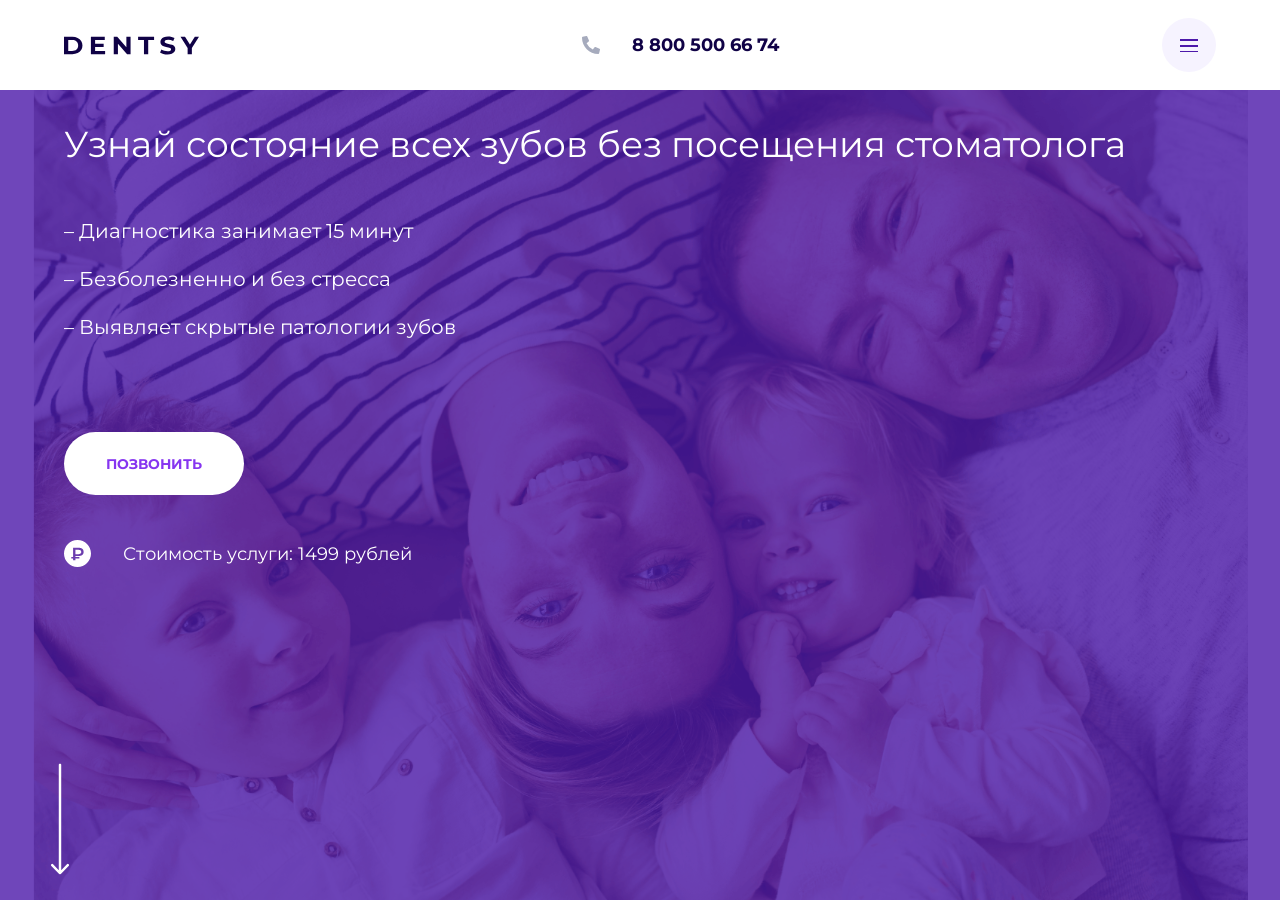
<file: mobile.html>
<html>
<head>
  <meta charset="utf-8">
  <link rel="stylesheet" type="text/css" href="www_ilar-mobile/css/index.css">
  <link rel="stylesheet" type="text/css" href="www_ilar-mobile/css/main.css">
  <link rel="stylesheet" type="text/css" href="www_ilar-mobile/css/call.css">
  <link rel="stylesheet" type="text/css" href="www_ilar-mobile/css/write.css">
  <title>ilar-mobile</title>
  <script src="www_ilar-mobile/js/index.js"></script>
</head>
<body>
  <div class="write">
    <div class="write__container">
      <div class="write__container__hat">
        <div class="write__container__hat__text">
          Онлайн запись
        </div>
        <div class="write__container__hat__button-close">
          <div class="write__container__hat__button-close__icon"></div>
        </div>
      </div>

      <form class="write__container__form">
        <div class="write__container__form__block">
          <div class="write__container__form__block__select">
            <div class="write__container__form__block__select__title">
              Город
            </div>
            <select>
              <option value="0">Казань</option>
              <option value="1">Лагос</option>
              <option value="2">Ибадан</option>
            </select>
          </div>

          <div class="write__container__form__block__select">
            <div class="write__container__form__block__select__title">
              Адрес клиники
            </div>
            <select>
              <option value="0">Ул. Айвазовского, 3А</option>
              <option value="1">Ул. Пушкниа, 1Б</option>
              <option value="2">Ул. Колотушкина, 2С</option>
            </select>
          </div>

          <div><input type="date" id="date" name="date" placeholder="Дата приема"></div>

          <div class="write__container__form__block__select">
            <div class="write__container__form__block__select__title write__container__form__block__select__title--bold">
              Время приема
            </div>
            <select>
              <option value="0"></option>
              <option value="1">08:00</option>
              <option value="2">16:00</option>
              <option value="3">21:00</option>
            </select>
          </div>

          <div class="write__container__form__block__text">
            контакты
          </div>

          <div><input type="text" id="name" name="name" placeholder="Имя"></div>

          <div><input type="date" id="birthday" name="birthday" placeholder="Дата рождения"></div>

          <div class="write__container__form__block__checkbox">
            <input type="checkbox" class="write__container__form__block__checkbox__input">
            <div class="write__container__form__block__checkbox__text">
              Согласен на обработку
              <span class="write__container__form__block__checkbox__text write__container__form__block__checkbox__text--link">
                персональных данных
              </span>
            </div>
          </div>

          <div><input type="submit" value="Записаться на прием"></div>
        </div>
      </form>
    </div>
  </div>

  <div class="call">
    <div class="call__hat">
      <div class="call__hat__title"></div>
      <div class="call__hat__button-write">
        Онлайн запись
      </div>
      <div class="call__hat__button-close">
        <div class="call__hat__button-close__icon"></div>
      </div>
    </div>
    <div class="call__hat call__hat--lower">
      <div class="call__hat--lower__place">
        <div class="call__hat--lower__place__icon"></div>
        <div class="call__hat--lower__place__text">
          Казань
        </div>
      </div>
      <div class="call__hat--lower__enter">
        <div class="call__hat--lower__enter__icon"></div>
        <div class="call__hat--lower__enter__text">
          Войти
        </div>
      </div>
    </div>

    <div class="call__body">
      <div class="call__body__image"></div>
      <div class="call__body__content-left">
        <div class="call__body__content-left__link">
          Блог
        </div>
        <div class="call__body__content-left__link">
          Контакты
        </div>

        <div class="call__body__content-left__link call__body__content-left__link--small">
          Политика конфиденциальности
        </div>
      </div>
      <div class="call__body__content-right">
        <div class="call__body__content-right__text-phone">
          8 800 500 66 74
        </div>
        <div class="call__body__content-right__text-address">
          <div class="call__body__content-right__text-address__grey">Адрес:</div>
          <div>Ул. Айвазовского, 3А,<br>Казань, Респ. Татарстан, 420073</div>
        </div>
        <div class="call__body__content-right__icons">
          <div class="call__body__content-right__icons__icon">
            <div class="call__body__content-right__icons__icon__vk"></div>
          </div>
          <div class="call__body__content-right__icons__icon">
            <div class="call__body__content-right__icons__icon__insta"></div>
          </div>
          <div class="call__body__content-right__icons__icon">
            <div class="call__body__content-right__icons__icon__youtube"></div>
          </div>
        </div>
      </div>
    </div>
  </div>

  <div class="main">
    <div class="main__screen main__screen-0">
      <div class="main__screen-0__head">
        <div class="main__screen-0__head__text"></div>
        <div class="main__screen-0__head__phone">
          <div class="main__screen-0__head__phone__icon"></div>
          <div class="main__screen-0__head__phone__text">
            8 800 500 66 74
          </div>
        </div>
        <div class="main__screen-0__head__button">
          <div class="main__screen-0__head__button__icon">
            <div></div>
            <div></div>
            <div></div>
          </div>
        </div>
      </div>
      <div class="main__screen-0__container">
        <div class="main__screen-0__container__content">
          <div class="main__screen-0__container__content__color"></div>
          <div class="main__screen-0__container__content__text-head">
            Узнай состояние всех зубов без посещения стоматолога
          </div>
          <div class="main__screen-0__container__content__text-desc">
            <div>– Диагностика занимает 15 минут</div>
            <div>– Безболезненно и без стресса</div>
            <div>– Выявляет скрытые патологии зубов</div>
          </div>
          <div class="main__screen-0__container__content__buttons">
            <div class="main__screen-0__container__content__buttons__button">
              ПОЗВОНИТЬ
            </div>
            <div class="main__screen-0__container__content__buttons__text-container">
              <div class="main__screen-0__container__content__buttons__icon"></div>
              <div class="main__screen-0__container__content__buttons__text">
                Стоимость услуги: 1499 рублей
              </div>
            </div>
          </div>
        </div>
        <div class="main__screen-0__container__arrow"></div>
      </div>
    </div>

    <div class="main__screen main__screen-1">
      <div class="main__screen-1__content">
        <div class="main__screen-1__content__text--head">
          Почему нужно выбрать Dentsy
        </div>
        <div class="main__screen-1__content__text--body">
          Dentsy работает с 3D-исследованиями всей челюстно–лицевой области.
        </div>
        <div class="main__screen-1__content__text--body">
          Система состоит из четырех отдельных нейросетей, которые работают в двух направлениях.
        </div>
        <div class="main__screen-1__content__icons">
          <div>
            <div class="main__screen-1__content__icons__icon">
              <div class="main__screen-1__content__icons__icon__image main__screen-1__content__icons__icon__image--brain"></div>
            </div>
            <div class="main__screen-1__content__icons__text--head">
              локализация
            </div>
            <div class="main__screen-1__content__icons__text--body">
              Поиск анатомических образований внутри черепа.
            </div>
          </div>
          <div>
            <div class="main__screen-1__content__icons__icon">
              <div class="main__screen-1__content__icons__icon__image main__screen-1__content__icons__icon__image--tooth"></div>
            </div>
            <div class="main__screen-1__content__icons__text--head">
              диагностика
            </div>
            <div class="main__screen-1__content__icons__text--body">
              Определение, что в зубе, канале, кости и другие.
            </div>
          </div>
        </div>
      </div>
      <div class="main__screen-1__image"></div>
    </div>

    <div class="main__screen main__screen-2">
      <div class="main__screen-2__video-placeholder">
        <div class="main__screen-2__video-placeholder__cover">
          <div class="main__screen-2__video-placeholder__cover__image"></div>
        </div>
      </div>
      <div class="main__screen-2__text-container">
        <div class="main__screen-2__text-container__text">
          Благодаря искусственному интеллекту Dentsy, людям могут провести обследование и узнать о состояние зубов, без стресса в кресле стоматолога.
        </div>
      </div>
    </div>

    <div class="main__screen main__screen-3">
      <div class="main__screen-3__text">
        Отзывы
      </div>
      <div class="main__screen-3__container">

        <div class="main__screen-3__container__content__data">
          <div class="main__screen-3__container__image main__screen-3__container__image--cat-1"></div>
          <div class="main__screen-3__container__content__data__text--head">
            Reprehenderit In
          </div>
          <div class="main__screen-3__container__content__data__text--desc">
            Exercitation ullamco
          </div>
          <div class="main__screen-3__container__content__data__text--body">
            Sed ut perspiciatis unde omnis iste natus error sit voluptatem accusantium doloremque laudantium, totam rem aperiam, eaque ipsa quae ab illo inventore veritatis et quasi architecto beatae.
          </div>
          <div class="main__screen-3__container__content__data__instagram">
            <div class="main__screen-3__container__content__data__instagram__icon"></div>
            <div class="main__screen-3__container__content__data__instagram__text">
              ПЕРЕЙТИ В ИНСТАГРАМ
            </div>
          </div>
        </div>

        <div class="main__screen-3__container__content__data">
          <div class="main__screen-3__container__image main__screen-3__container__image--cat-2"></div>
          <div class="main__screen-3__container__content__data__text--head">
            Magna Aliqua
          </div>
          <div class="main__screen-3__container__content__data__text--desc">
            Fugiat nulla
          </div>
          <div class="main__screen-3__container__content__data__text--body">
            Neque porro quisquam est, qui dolorem ipsum quia dolor sit amet, consectetur, adipisci velit, sed quia non numquam eius modi tempora incidunt ut labore et dolore magnam aliquam quaerat voluptatem.
          </div>
          <div class="main__screen-3__container__content__data__instagram">
            <div class="main__screen-3__container__content__data__instagram__icon"></div>
            <div class="main__screen-3__container__content__data__instagram__text">
              ПЕРЕЙТИ В ИНСТАГРАМ
            </div>
          </div>
        </div>

        <div class="main__screen-3__container__content__data">
          <div class="main__screen-3__container__image"></div>
          <div class="main__screen-3__container__content__data__text--head">
            Элвин Грей
          </div>
          <div class="main__screen-3__container__content__data__text--desc">
            Российский певец
          </div>
          <div class="main__screen-3__container__content__data__text--body">
            Решил пройти генетический тест в компании Dentsy. Таким образом можно узнать о предрасположенности к различным заболеваниям. Я намерен услышать вердикт «идеально здоров». Однако, посмотрим.
          </div>
          <div class="main__screen-3__container__content__data__instagram">
            <div class="main__screen-3__container__content__data__instagram__icon"></div>
            <div class="main__screen-3__container__content__data__instagram__text">
              ПЕРЕЙТИ В ИНСТАГРАМ
            </div>
          </div>
        </div>

      </div>
      <div class="main__screen-3__container__content__buttons">
        <div class="main__screen-3__container__content__buttons__button">
          <div class="main__screen-3__container__content__buttons__button__left"></div>
        </div>
        <div class="main__screen-3__container__content__buttons__button">
          <div class="main__screen-3__container__content__buttons__button__right"></div>
        </div>
      </div>
    </div>

    <div class="main__screen main__screen-4">
      <div class="main__screen-4__text">
        Как проходит
      </div>
      <div class="main__screen-4__container">
        <div class="main__screen-4__container__image">
          <div class="main__screen-4__container__image__image main__screen-4__container__image__image--0"></div>
          <div class="main__screen-4__container__image__text--head">
            Шаг 1
          </div>
          <div class="main__screen-4__container__image__text--bold">
            Записываетесь и приходите
          </div>
          <div class="main__screen-4__container__image__text--desc">
            После записи на сайте, с вами связывается менеджер и уточняет по дате и времени.
          </div>
        </div>
        <div class="main__screen-4__container__image">
          <div class="main__screen-4__container__image__image main__screen-4__container__image__image--1"></div>
          <div class="main__screen-4__container__image__text--head">
            Шаг 2
          </div>
          <div class="main__screen-4__container__image__text--bold">
            Делаете и ждете развернутый результат
          </div>
          <div class="main__screen-4__container__image__text--desc">
            Снимок 3D челюсти размером 13х15, результат загружается в облачную систему.
          </div>
        </div>
        <div class="main__screen-4__container__image">
          <div class="main__screen-4__container__image__image main__screen-4__container__image__image--2"></div>
          <div class="main__screen-4__container__image__text--head">
            Шаг 3
          </div>
          <div class="main__screen-4__container__image__text--bold">
            получаете снимок и рекомендации
          </div>
          <div class="main__screen-4__container__image__text--desc">
            Плюс рекомендации по лечению и готовому 3D снимку, вместе с лечащими врачами, партнерами
          </div>
        </div>
      </div>
    </div>

    <div class="main__separator"></div>

    <div class="main__screen main__screen-5">
      <div class="main__screen-5__text">
        FAQ
      </div>
      <div class="main__screen-5__container">
        <div class="main__screen-5__container__note">
          <div class="main__screen-5__container__note__head">
            <div class="main__screen-5__container__note__head__text">
              Какие противопоказания?
            </div>
            <div class="main__screen-5__container__note__head__button">
              <div class="main__screen-5__container__note__head__button__icon">
                <div class="main__screen-5__container__note__head__button__icon__horisontal"></div>
                <div class="main__screen-5__container__note__head__button__icon__vertical"></div>
              </div>
            </div>
          </div>
          <div class="main__screen-5__container__note__desc">
            <div class="main__screen-5__container__note__desc__text">
              Lorem ipsum dolor sit amet, consectetur adipiscing elit. Phasellus sit amet nibh consectetur, tristique turpis euismod, tincidunt elit.
            </div>
          </div>
        </div>
        <div class="main__screen-5__container__note">
          <div class="main__screen-5__container__note__head">
            <div class="main__screen-5__container__note__head__text">
              Сколько времени длится диагностика?
            </div>
            <div class="main__screen-5__container__note__head__button">
              <div class="main__screen-5__container__note__head__button__icon">
                <div class="main__screen-5__container__note__head__button__icon__horisontal"></div>
                <div class="main__screen-5__container__note__head__button__icon__vertical"></div>
              </div>
            </div>
          </div>
          <div class="main__screen-5__container__note__desc">
            <div class="main__screen-5__container__note__desc__text">
              Vivamus vulputate odio id massa pulvinar, non placerat nisi tempor.
            </div>
          </div>
        </div>
        <div class="main__screen-5__container__note">
          <div class="main__screen-5__container__note__head">
            <div class="main__screen-5__container__note__head__text">
              Как подготовится к диагностике?
            </div>
            <div class="main__screen-5__container__note__head__button main__screen-5__container__note__head__button--opened">
              <div class="main__screen-5__container__note__head__button__icon">
                <div class="main__screen-5__container__note__head__button__icon__horisontal main__screen-5__container__note__head__button__icon__horisontal--opened"></div>
                <div class="main__screen-5__container__note__head__button__icon__vertical main__screen-5__container__note__head__button__icon__vertical--opened"></div>
              </div>
            </div>
          </div>
          <div class="main__screen-5__container__note__desc main__screen-5__container__note__desc--opened">
            <div class="main__screen-5__container__note__desc__text">
              Снимок загружается в облачную систему где искусственный интеллект «Dentsy» анализирует на существующие патологии и проблемы
            </div>
          </div>
        </div>
        <div class="main__screen-5__container__note">
          <div class="main__screen-5__container__note__head">
            <div class="main__screen-5__container__note__head__text">
              Нужно ли направление от лечащего врача?
            </div>
            <div class="main__screen-5__container__note__head__button">
              <div class="main__screen-5__container__note__head__button__icon">
                <div class="main__screen-5__container__note__head__button__icon__horisontal"></div>
                <div class="main__screen-5__container__note__head__button__icon__vertical"></div>
              </div>
            </div>
          </div>
          <div class="main__screen-5__container__note__desc">
            <div class="main__screen-5__container__note__desc__text">
              Aenean gravida sit amet velit id tempus. Praesent et dictum est. Ut turpis lorem, volutpat non blandit pretium, volutpat nec ante.
            </div>
          </div>
        </div>
        <div class="main__screen-5__container__note">
          <div class="main__screen-5__container__note__head">
            <div class="main__screen-5__container__note__head__text">
              Сколько времени снимок остается актуальным?
            </div>
            <div class="main__screen-5__container__note__head__button">
              <div class="main__screen-5__container__note__head__button__icon">
                <div class="main__screen-5__container__note__head__button__icon__horisontal"></div>
                <div class="main__screen-5__container__note__head__button__icon__vertical"></div>
              </div>
            </div>
          </div>
          <div class="main__screen-5__container__note__desc">
            <div class="main__screen-5__container__note__desc__text">
              Etiam eu ex tellus. Aliquam volutpat efficitur viverra. Pellentesque venenatis molestie nisl eget ullamcorper.
            </div>
          </div>
        </div>
      </div>
    </div>

    <div class="main__screen main__screen-6">
      <div class="main__screen-6__content">
        <div class="main__screen-6__content__image"></div>
        <div class="main__screen-6__content__text-head">
          Консультация бесплатно
        </div>
        <div class="main__screen-6__content__text-desc">
          Менеджер свяжется с вами в течение 15 минут
        </div>
        <form class="main__screen-6__content__form">
          <input type="text" id="name" name="name" placeholder="Имя">
          <input type="tel" id="phone" name="phone" pattern="[0-9]{3}-[0-9]{2}-[0-9]{3}" placeholder="Телефон">
          <input type="submit" value="ОТПРАВИТЬ ЗАЯВКУ">
        </form>
      </div>
      <div class="main__screen-6__text">
        8 800 500 66 74
      </div>
    </div>

    <div class="main__screen main__screen-7">
      <div class="main__screen-7__head">
        <div class="main__screen-7__head__icon"></div>
        <div class="main__screen-7__head__text"></div>
      </div>
      <div class="main__screen-7__head-desc">
        искусственный интеллект в 3D диагностике зубов
      </div>
      <div class="main__screen-7__link">
        Блог
      </div>
      <div class="main__screen-7__link">
        Контакты
      </div>
      <div class="main__screen-7__button">
        Онлайн запись
      </div>
      <div class="main__screen-7__separator"></div>
      <div class="main__screen-7__text main__screen-7__text--offset">
        Dentsy — информационный сервис, транспортные услуги оказываются перевозчиками.
      </div>
      <div class="main__screen-7__text">
        Адрес:
      </div>
      <div class="main__screen-7__text main__screen-7__text--bold">
        Ул. Айвазовского, 3А,
        <br>
        Казань, Респ. Татарстан, 420073
      </div>
      <div class="main__screen-7__text">
        Мы в соц. cетях:
      </div>
      <div class="main__screen-7__icons">
        <div class="main__screen-7__icons__icon">
          <div class="main__screen-7__icons__icon__image main__screen-7__icons__icon__image--vk"></div>
        </div>
        <div class="main__screen-7__icons__icon">
          <div class="main__screen-7__icons__icon__image main__screen-7__icons__icon__image--insta"></div>
        </div>
        <div class="main__screen-7__icons__icon">
          <div class="main__screen-7__icons__icon__image main__screen-7__icons__icon__image--youtube"></div>
        </div>
      </div>
      <div class="main__screen-7__text main__screen-7__text--bold">
        Политика конфиденциальности
      </div>
      <div class="main__screen-7__text main__screen-7__text--offset">
        © 2009-2020, ООО «Dentsy»
      </div>
      <div class="main__screen-7__text-container">
        <div class="main__screen-7__text-container__text">
          Сайт разработан в
        </div>
        <div class="main__screen-7__text-container__text main__screen-7__text-container__text--bold">
          «ILAR PRO»
        </div>
      </div>
    </div>

  </div>
</body>
</html>
</file>
<file: www_ilar-mobile/css/index.css>
@import url('https://fonts.googleapis.com/css2?family=Montserrat:wght@500&display=swap');

body {
  font-family: 'Montserrat', sans-serif;
  padding: 0;
  margin: 0;
}
</file>
<file: www_ilar-mobile/css/main.css>
.main {
  background: white;
  width: 100%;
  height: 100%;
  overflow-y: auto;
  overflow-x: hidden;
  /*scroll-snap-type: y mandatory;*/
  scroll-snap-type: y proximity;
}

.main__screen {
  height: 100%;
  scroll-snap-align: start;
  display: flex;
  justify-content: center;
  align-items: center;
}

.main__screen-0 {

}

.main__screen-0__container {
  position: relative;
  background-image: url('../img/beautiful-family-faces-H6FW7PE@1X.png');
  background-repeat: no-repeat;
  background-size: 100% auto;
  background-position: center;
  height: 75%;
  width: 100%;
}

.main__screen-0__container__content {
  height: 100%;
  width: 100%;
  position: relative;
}

.main__screen-0__container__content__color {
  background: #4B18A9;
  opacity: 0.8;
  position: absolute;
  left: 0;
  top: 0;
  width: inherit;
  height: inherit;
}

.main__screen-0__container__content__text-head {
  color: #FFFFFF;
  font-size: 4vw;
  padding: 3vh 5vw;
  position: relative;
}

.main__screen-0__container__content__text-desc {
  color: #FFFFFF;
  font-size: 1.25vw;
  padding: 3vh 5vw;
  position: relative;
}

.main__screen-0__container__content__text-desc > div {
  margin-top: 4vh;
}

.main__screen-0__container__content__buttons {
  display: flex;
  justify-content: flex-start;
  align-items: center;
  padding: 3vh 5vw;
  position: absolute;
  bottom: 10vh;
}

.main__screen-0__container__content__buttons__button {
  color: #8635F0;
  user-select: none;
  cursor: pointer;
  background: white;
  font-size: 1.25vw;
  border-radius: 2.5vw;
  width: 15vw;
  height: 5vw;
  display: flex;
  justify-content: center;
  align-items: center;
}

.main__screen-0__container__content__buttons__icon {
  position: relative;
  background-image: url('../img/Вычитание 1.svg');
  background-repeat: no-repeat;
  background-size: 100% 100%;
  width: 2vh;
  height: 2vh;
  position: relative;
  margin-left: 5vw;
  margin-right: 1vw;
}

.main__screen-0__container__content__buttons__text {
  color: #FFFFFF;
  font-size: 1vw;
  position: relative;
}

.main__screen-0__container__arrow {
  background-image: url('../img/Icon ionic-ios-arrow-round-down.svg');
  background-repeat: no-repeat;
  background-size: 100% 100%;
  width: 1vw;
  height: 7vw;
  position: relative;
  bottom: 20%;
  left: 80%;
  position: absolute;
  bottom: 10vh;
}

/* mobile */

.main__screen-0 {
  flex-direction: column;
}

.main__screen-0__head {
  width: 90vw;
  padding: 0 5vw;
  height: 10vh;
  display: flex;
  justify-content: space-between;
  align-items: center;
  position: relative;
}

.main__screen-0__head__text {
  background-image: url('../img/Контур 1.svg');
  background-repeat: no-repeat;
  background-size: 100% 100%;
  width: 15vh;
  height: 3vh;
}

.main__screen-0__head__phone {
  display: flex;
  justify-content: center;
  align-items: center;
}

.main__screen-0__head__phone__icon {
  background-image: url('../img/Icon awesome-phone-alt.svg');
  background-repeat: no-repeat;
  background-size: 100% 100%;
  width: 2vh;
  height: 2vh;
  margin-right: 2em;
}

.main__screen-0__head__phone__text {
  color: #100246;
  font-size: 2vh;
  font-weight: bold;
}

.main__screen-0__head__button {
  width: 6vh;
  height: 6vh;
  border-radius: 3vh;
  background: #F6F3FF;
  display: flex;
  justify-content: center;
  align-items: center;
  position: relative;
}

.main__screen-0__head__button__icon {
  width: 35%;
  height: 35%;
}

.main__screen-0__head__button__icon > div {
  margin: 20% 0;
  width: 100%;
  height: 10%;
  background: #4C18AA;
}

.main__screen-0__container {
  background-size: auto 100%;
  height: 90vh;
}

.main__screen-0__container__content__text-head {
  font-size: 4vh;
  line-height: 1.5em;
  padding: 3vh 5vw 2vh 5vw;

}

.main__screen-0__container__content__text-desc {
  font-size: 2.25vh;
  padding: 0vh 5vw;
  line-height: 0.6em;
}

.main__screen-0__container__content__buttons {
  flex-direction: column;
  align-items: flex-start;
  position: relative;
  top: 8vh;
}

.main__screen-0__container__content__buttons__button {
  font-size: 1.5vh;
  border-radius: 3.5vh;
  font-weight: bold;
  width: 20vh;
  height: 7vh;
}

.main__screen-0__container__content__buttons__text-container {
  display: flex;
  justify-content: center;
  align-items: center;
  margin-top: 5vh;
}

.main__screen-0__container__content__buttons__icon {
  margin-left: 0;
  margin-right: 2em;
  width: 3vh;
  height: 3vh;
}

.main__screen-0__container__content__buttons__text {
  font-size: 2vh;
}

.main__screen-0__container__arrow {
  width: 2vh;
  height: 14vh;
  bottom: 2vh;
  left: 4vw;
}

/* */

.main__screen-1 {
  margin: 0 5vw;
  justify-content: space-around;
}

.main__screen-1__content {
  width: 40vw;
  height: 40vw;
  display: flex;
  justify-content: space-between;
  align-items: flex-start;
  flex-direction: column;
}

.main__screen-1__content__text--head {
  color: #100246;
  font-size: 2vw;
  font-weight: bold;
}

.main__screen-1__content__text--body {
  color: #A6ABBD;
  font-size: 1.5vw;
}

.main__screen-1__content__icons {
  width: 100%;
  display: flex;
  justify-content: space-between;
  align-items: center;
}

.main__screen-1__content__icons__text--head {
  color: #100246;
  font-size: 1.5vw;
  font-weight: bold;
  margin: 1.5vw 0;
}

.main__screen-1__content__icons__text--body {
  color: #A6ABBD;
  font-size: 1.2vw;
  width: 20vw;
}

.main__screen-1__content__icons__icon {
  background-image: url('../img/Контур 363.svg');
  background-repeat: no-repeat;
  background-size: 100% 100%;
  background-position: center;
  width: 7vw;
  height: 7vw;
  display: flex;
  justify-content: center;
  align-items: center;
}

.main__screen-1__content__icons__icon__image {
  background-repeat: no-repeat;
  background-size: 100% 100%;
  background-position: center;
  width: 60%;
  height: 60%;
}

.main__screen-1__content__icons__icon__image--brain {
  background-image: url('../img/Brain.svg');
}

.main__screen-1__content__icons__icon__image--tooth {
  background-image: url('../img/Tooth, stomatology, implant.svg');
}

.main__screen-1__image {
  background-image: url('../img/dentsy_лэндинг_визуалы_что-это@1X.png');
  background-repeat: no-repeat;
  background-size: 100% 100%;
  background-position: center;
  width: 40vw;
  height: 40vw;
}

/* mobile */

.main__screen-1 {
  flex-direction: column-reverse;
  align-items: flex-start;
  justify-content: flex-end;
  height: 165%;
}


.main__screen-1__content {
  width: 45vh;
  height: 40vh;
}

.main__screen-1__content__text--head {
  font-size: 2.5vh;
  margin-bottom: 8vh;
}

.main__screen-1__content__text--body {
  font-size: 2vh;
  letter-spacing: 0.15em;
  line-height: 2.4em;
  margin-bottom: 4vh;
  /*font-weight: bold;*/
}

.main__screen-1__content__icons {
  flex-direction: column;
  align-items: flex-start;
}

.main__screen-1__content__icons__text--head {
  font-size: 2.5vh;
  margin: 2.5vh 0;
}

.main__screen-1__content__icons__text--body {
  font-size: 2.2vh;
  letter-spacing: 0.1em;
  width: 90vw;
  margin-bottom: 8vh;
}

.main__screen-1__content__icons__icon {
  width: 12vh;
  height: 12vh;
}

.main__screen-1__image {
  width: 40vh;
  height: 40vh;
  margin-top: 10vh;
  margin-bottom: 3vh;
}

/* */

.main__screen-2 {
  display: flex;
  justify-content: center;
  align-items: center;
  flex-direction: column;
}

.main__screen-2__video-placeholder {
  background-image: url('../img/male-doctor-or-dentist-writing-report-working-with-G7UDRYE@1X.png');
  background-repeat: no-repeat;
  background-size: 100% 100%;
  background-position: center;
  width: 85vw;
  height: 40vw;
  border-radius: 4vw;
  cursor: pointer;
}

.main__screen-2__video-placeholder__cover {
  background: #8635F0;
  opacity: 0.6;
  border-radius: inherit;
  width: inherit;
  height: inherit;
  display: flex;
  justify-content: center;
  align-items: center;
}

.main__screen-2__video-placeholder__cover__image {
  background-image: url('../img/Сгруппировать 25.svg');
  background-repeat: no-repeat;
  background-size: 99% 99%;
  background-position: center;
  width: 10vw;
  height: 10vw;
}

.main__screen-2__text-container {
  margin-top: 2vw;
  width: 85vw;
}

.main__screen-2__text-container__text {
  width: 60vw;
  color: #9CA9B4;
  font-size: 1.2vw;
  line-height: 2vw;
}

/* mobile */

.main__screen-2__video-placeholder {
  background-size: 150% 150%;
  width: 100%;
  height: 40%;
  border-radius: 0;
}

.main__screen-2__video-placeholder__cover {
  width: 100%;
  height: 100%;
}

.main__screen-2__video-placeholder__cover__image {
  width: 30vw;
  height: 30vw;
}

.main__screen-2__text-container {
  margin-top: 0.3vw;
  width: 90%;
}

.main__screen-2__text-container__text {
  width: 100%;
  font-size: 2.2vh;
  line-height: 2em;
  /*font-weight: bold;*/
}

/* */

.main__screen-3 {
  justify-content: center;
  flex-direction: column;
  height: 100vh;
  display: block;
  padding-left: 4vw;
  padding-top: 4vw;
}

.main__screen-3__container {
  display: flex;
  height: 80%;
  flex-direction: column-reverse;
  align-items: flex-start;
  width: 90vw;
  position: relative;
}

.main__screen-3__text {
  color: #100246;
  font-size: 3.5vh;
  margin-bottom: 3vh;
  width: 100%;
  text-align: center;
}

.main__screen-3__container__content {
  display: flex;
  justify-content: space-between;
  align-items: flex-start;
  flex-direction: column;
  width: 90vw;
  height: 40vh;
}

.main__screen-3__container__content__data {
  position: absolute;
  left: 0;
  top: 0;
}

.main__screen-3__container__content__data__text--head {
  color: #100246;
  font-size: 3vh;
  margin-top: 2vh;
  margin-bottom: 2vh;
}

.main__screen-3__container__content__data__text--desc {
  color: #9CA9B4;
  font-size: 2vh;
  margin-bottom: 4vh;
}

.main__screen-3__container__content__data__text--body {
  color: #100246;
  font-size: 2vh;
  margin-bottom: 4vh;
  width: 100%;
  line-height: 2em;
}

.main__screen-3__container__content__data__instagram {
  display: flex;
  justify-content: end;
  align-items: flex-end;
}

.main__screen-3__container__content__data__instagram__icon {
  background-image: url('../img/Icon awesome-instagram.svg');
  background-repeat: no-repeat;
  background-size: 100% 100%;
  background-position: center;
  width: 2vh;
  height: 2vh;
  margin-right: 1vh;
}

.main__screen-3__container__content__data__instagram__text {
  color: #4B18A9;
  font-size: 2vh;
}

.main__screen-3__container__content__buttons {
  display: flex;
  align-items: center;
  justify-content: flex-start;
}

.main__screen-3__container__content__buttons__button {
  cursor: pointer;
  background: #F6F3FF;
  display: flex;
  justify-content: center;
  align-items: center;
  width: 7vh;
  height: 7vh;
  border-radius: 3.5vh;
  margin-right: 3.5vh;
}

.main__screen-3__container__content__buttons__button.disabled {
  background: #F6F3FF;
}

.main__screen-3__container__content__buttons__button.active {
  background: #4C18AA;
}

.main__screen-3__container__content__buttons__button__left {
  background-image: url('../img/Icon ionic-ios-arrow-forward.svg');
  background-repeat: no-repeat;
  background-size: 100% 100%;
  width: 35%;
  height: 35%;
}

.main__screen-3__container__content__buttons__button__right {
  background-image: url('../img/Icon ionic-ios-arrow-forward.svg');
  background-repeat: no-repeat;
  background-size: 100% 100%;
  width: 35%;
  height: 35%;
  transform: scaleX(-1);
}

.main__screen-3__container__content__buttons__button__left.active {
  background-image: url('../img/Icon ionic-ios-arrow-forward-active.svg');
}

.main__screen-3__container__content__buttons__button__right.active {
  background-image: url('../img/Icon ionic-ios-arrow-forward-active.svg');
}

.main__screen-3__container__image {
  background-image: url('../img/Изображение 29@1X.png');
  background-repeat: no-repeat;
  background-size: 100% auto;
  background-position: 50% 0;
  width: 30vh;
  height: 30vh;
  border-radius: 4vh;
}

.main__screen-3__container__image--cat-1 {
  background-image: url('../img/1196035-128.jpg');
}

.main__screen-3__container__image--cat-2 {
  background-image: url('../img/1482873-128.jpg');
}

.main__screen-3--left {
  transform: translateX(-100vw);
}

.main__screen-3--right {
  transform: translateX(+100vw);
}

.main__screen-3__animation--move-from-0-to-left {
  animation-name: main__screen-3__keyframes--move-from-0-to-left;
  animation-duration: 1s;
  animation-fill-mode: both;
}

.main__screen-3__animation--move-from-left-to-0 {
  animation-name: main__screen-3__keyframes--move-from-left-to-0;
  animation-duration: 1s;
  animation-fill-mode: both;
}

.main__screen-3__animation--move-from-0-to-right {
  animation-name: main__screen-3__keyframes--move-from-0-to-right;
  animation-duration: 1s;
  animation-fill-mode: both;
}

.main__screen-3__animation--move-from-right-to-0 {
  animation-name: main__screen-3__keyframes--move-from-right-to-0;
  animation-duration: 1s;
  animation-fill-mode: both;
}

@keyframes main__screen-3__keyframes--move-from-0-to-left {
  from {
    transform: translateX(0);
  }
  to {
    transform: translateX(-100vw);
  }
}

@keyframes main__screen-3__keyframes--move-from-left-to-0 {
  from {
    transform: translateX(-100vw);
  }
  to {
    transform: translateX(0);
  }
}

@keyframes main__screen-3__keyframes--move-from-0-to-right {
  from {
    transform: translateX(0);
  }
  to {
    transform: translateX(+100vw);
  }
}

@keyframes main__screen-3__keyframes--move-from-right-to-0 {
  from {
    transform: translateX(+100vw);
  }
  to {
    transform: translateX(0);
  }
}

/* */

.main__screen-4 {
  justify-content: center;
  flex-direction: column;
  height: 200%;
  padding-top: 4vh;
}

.main__screen-4__text {
  color: #100246;
  font-size: 3.5vh;
  margin-top: 2vh;
  margin-bottom: 2vh;
  width: 100%;
  text-align: center;
}

.main__screen-4__container {
  display: flex;
  justify-content: center;
  align-items: center;
  margin-left: 5vw;
  height: 100%;
  width: 90vw;
  display: block;
}

.main__screen-4__container__image {
  display: flex;
  justify-content: space-between;
  align-items: flex-start;
  flex-direction: column;
  width: 90vw;
  display: flex;
  margin-bottom: 4vh;
  height: auto;
}

.main__screen-4__container__image__image {
  background-repeat: no-repeat;
  background-size: 100% 100%;
  background-position: 100% 100%;
  width: 30vh;
  height: 30vh;
  border-radius: 4vh;
  margin-top: 4vh;
  margin-bottom: 3vh;
}

.main__screen-4__container__image__image--0 {
  background-image: url('../img/highly-qualified-dentist-using-modern-technologies-683BDH2@1X.png');
}

.main__screen-4__container__image__image--1 {
  background-image: url('../img/Группа масок 30@1X.png');
}

.main__screen-4__container__image__image--2 {
  background-image: url('../img/Сгруппировать 2594@1X.png');
}

.main__screen-4__container__image__text--head {
  color: #4C18AA;
  font-size: 2vh;
  width: 100%;
  margin-bottom: 3vh;
}

.main__screen-4__container__image__text--bold {
  color: #100246;
  font-size: 1.5vw;
  font-weight: bold;
  width: 20vw;
  font-size: 2vh;
  width: 100%;
  margin-bottom: 3vh;
}

.main__screen-4__container__image__text--desc {
  color: #A6ABBD;
  font-size: 1.75vh;
  width: 100%;
}

/* */

.main__separator {
  background: #4B18A9;
  width: 90%;
  height: 0.2vh;
  margin: 0 5% 6vh 5%;
}

/* */

.main__screen-5 {
  display: block;
  min-height: 100%;
  height: auto;
}

.main__screen-5__text {
  color: #100246;
  font-size: 3.5vh;
  width: 100%;
  text-align: center;
  padding-top: 6vh;
  padding-bottom: 6vh;
}

.main__screen-5__container {

}

.main__screen-5__container__note {
  width: 100%;
  box-shadow: 0.15vh 1.35vh 4.3vh -1.7vh grey;
  margin: 3.5vh 0;
  padding: 1vh 0;
}

.main__screen-5__container__note__head {
  display: flex;
  justify-content: space-between;
  align-items: center;
  padding: 0 5vw;
}

.main__screen-5__container__note__head__text {
  color: #100246;
  font-size: 1.5vh;
  font-size: 2vh;
  width: 70%;
}

.main__screen-5__container__note__head__button {
  cursor: pointer;
  user-select: none;
  display: flex;
  justify-content: center;
  align-items: center;
  background: #F6F3FF;
  width: 6vh;
  height: 6vh;
  border-radius: 3vh;
}

.main__screen-5__container__note__head__button--opened {
  background: #4C18AA;
}

.main__screen-5__container__note__head__button__icon {
  display: flex;
  justify-content: center;
  align-items: center;
  width: 50%;
  height: 50%;
}

.main__screen-5__container__note__head__button__icon__horisontal {
  background: #4C18AA;
  width: 50%;
  height: 15%;
  position: relative;
  left: 25%;
}

.main__screen-5__container__note__head__button__icon__vertical {
  background: #4C18AA;
  width: 50%;
  height: 15%;
  transform: rotate(90deg);
  position: relative;
  left: -25%;
}

.main__screen-5__container__note__head__button__icon__horisontal--opened {
  background: #F6F3FF;
}

.main__screen-5__container__note__head__button__icon__vertical--opened {
  background: #F6F3FF;
  transform: rotate(0deg);
}

.main__screen-5__container__note__desc {
  display: none;
}

.main__screen-5__container__note__desc--opened {
  display: block;
}

.main__screen-5__container__note__desc__text {
  color: #A6ABBD;
  font-size: 1.75vh;
  margin: 1.5vh 5vw;
  line-height: 1.5em;
  width: 70%;
}

/* */

.main__screen-6 {
  display: block;
  width: 100%;
}

.main__screen-6__content {
  position: relative;
  height: 35vh;
  background: linear-gradient(90deg, rgba(76,25,170,1) 36%, rgba(146,59,254,1) 120%);
  padding: 8vw 0 0 10vw;
}

.main__screen-6__content__image {
  background-image: url('../img/Сгруппировать 155.svg');
  background-repeat: no-repeat;
  background-size: 100% 100%;
  background-position: 100% 100%;
  width: 30vh;
  height: 30vh;
  position: absolute;
  left: 25px;
  top: 25px;
}

.main__screen-6__content__text-head {
  color: #FFFFFF;
  font-size: 4vw;
  position: relative;
}

.main__screen-6__content__text-desc {
  color: #FFFFFF;
  font-size: 1.25vw;
  position: relative;
  margin: 3vh 0 7vh 0;
}

.main__screen-6__content__form {
  display: flex;
  justify-content: space-between;
  align-items: center;
  position: relative;
  width: 80%;
}

.main__screen-6__content__form input {
  border: none;
  background: #923bfe;
  color: white;
  font-size: 1.5vw;
  width: 20vw;
  border-radius: 1.25vw;
  height: 5vw;
  outline: none;
}

.main__screen-6__content__form input::placeholder {
  color: white;
}

.main__screen-6__content__form input[type=text] {
  padding-left: 2.5vw;
}

.main__screen-6__content__form input[type=tel] {
  padding-left: 2.5vw;
}

.main__screen-6__content__form input[type=submit] {
  background: #FFFFFF;
  color: #4B18A9;
  font-size: 1.5vw;
  width: 20vw;
  border-radius: 2.5vw;
  height: 5vw;
  cursor: pointer;
}

.main__screen-6__text {
  color: #100246;
  font-size: 3vw;
  text-align: center;
  margin-top: 3vh;
}

/* mobile */

.main__screen-6__content {
  height: 65vh;
  padding: 8vh 5vw;
}

.main__screen-6__content__image {
  width: 60vh;
  height: 60vh;
  transform: translate(-50%, 0%);
  left: 0;
  top: 10vh;
}

.main__screen-6__content__text-head {
  font-size: 5vh;
  line-height: 1.5em;
}

.main__screen-6__content__text-desc {
  font-size: 2.25vh;
  line-height: 2em;
  width: 80%;
  margin: 3vh 0 7vh 0;
}

.main__screen-6__content__form {
  flex-direction: column;
  width: 100%;
}

.main__screen-6__content__form input {
  font-size: 2.25vh;
  width: 100%;
  border-radius: 2.5vh;
  height: 8vh;
  margin-bottom: 4vh;
}

.main__screen-6__content__form input[type=text] {
  padding-left: 5vw;
}

.main__screen-6__content__form input[type=tel] {
  padding-left: 5vw;
}

.main__screen-6__content__form input[type=submit] {
  font-size: 2.25vh;
  width: 100%;
  border-radius: 4vh;
  height: 8vh;
}

.main__screen-6__text {
  font-size: 4vh;
  margin-top: 6vh;
}

/* */

.main__screen-7 {
  background: #F6F3FF;
  display: block;
  height: 130%;
}

.main__screen-7__head {
  display: flex;
  justify-content: flex-start;
  align-items: center;
  padding: 3vh 0 0 5vw;
}

.main__screen-7__head__icon {
  background-image: url('../img/Вычитание 2.svg');
  background-repeat: no-repeat;
  background-size: 100% 100%;
  background-position: 100% 100%;
  width: 6.5vh;
  height: 7vh;
  margin-right: 4vw;
}

.main__screen-7__head__text {
  background-image: url('../img/Контур 1 (1).svg');
  background-repeat: no-repeat;
  background-size: 100% 100%;
  background-position: 100% 100%;
  width: 20vh;
  height: 10vh;
}

.main__screen-7__head-desc {
  color: #A6ABBD;
  font-size: 2vh;
  width: 50vw;
  line-height: 2em;
  padding: 0 0 4vh 5vw;
}

.main__screen-7__link {
  font-size: 3vh;
  margin: 2vh 5vw;
  cursor: pointer;
  user-select: none;
}

.main__screen-7__button {
  cursor: pointer;
  user-select: none;
  font-size: 2.5vh;
  width: 90%;
  height: 8vh;
  margin: 5vh 0 0 5vw;
  background: linear-gradient(90deg, rgba(76,25,170,1) 36%, rgba(146,59,254,1) 100%);
  border-radius: 4vh;
  color: white;
  display: flex;
  justify-content: center;
  align-items: center;
}

.main__screen-7__separator {
  background: #4B18A9;
  width: 90vw;
  height: 0.2vh;
  margin: 7vh 5vw 7vh 5vw;
}

.main__screen-7__text {
  margin-left: 5vw;
  margin-bottom: 2vh;
  color: #A6ABBD;
  width: 80vw;
  font-size: 2vh;
  line-height: 1.5em;
}

.main__screen-7__text--offset {
  margin-bottom: 7vh;
}

.main__screen-7__text--bold {
  color: #100246;
  font-weight: bold;
}

.main__screen-7__icons {
  display: flex;
  justify-content: flex-start;
  align-items: center;
  margin-left: 5vw;
  margin-bottom: 5vh;
}

.main__screen-7__icons__icon {
  background: linear-gradient(90deg, rgba(76,25,170,1) 36%, rgba(146,59,254,1) 100%);
  width: 6vh;
  height: 6vh;
  border-radius: 3vh;
  display: flex;
  justify-content: center;
  align-items: center;
  margin-right: 5vw;
}

.main__screen-7__icons__icon__image {
  background-repeat: no-repeat;
  background-size: 100% 100%;
  background-position: 100% 100%;
  width: 40%;
  height: 40%;
}

.main__screen-7__icons__icon__image--vk {
  background-image: url('../img/Icon awesome-vk.svg');
  width: 40%;
  height: 25%;
}

.main__screen-7__icons__icon__image--insta {
  background-image: url('../img/Icon awesome-instagram (1).svg');
}

.main__screen-7__icons__icon__image--youtube {
  background-image: url('../img/Icon awesome-youtube.svg');
}

.main__screen-7__text-container {
  margin-left: 5vw;
  display: flex;
  justify-content: flex-start;
  align-items: center;
}

.main__screen-7__text-container__text {
  color: #100246;
  font-size: 2vh;
  color: #A6ABBD;
  margin-right: 1vh;
}

.main__screen-7__text-container__text--bold {
  color: #100246;
  font-weight: bold;
}
</file>
<file: www_ilar-mobile/css/call.css>
.call {
  width: 100%;
  height: 100%;
  position: absolute;
  left: 0;
  top: 0;
  z-index: 1000;
  overflow: hidden;
  display: none;
  background: white;
}

.call--opened {
  display: block;
}

.call__hat {
  background: white;
  width: 90vw;
  padding: 0 5vw;
  height: 10vh;
  display: flex;
  justify-content: flex-start;
  align-items: center;
  position: relative;
}

.call__hat__title {
  background-image: url('../img/Контур 1.svg');
  background-repeat: no-repeat;
  background-size: 100% 100%;
  width: 15vh;
  height: 3vh;
}

.call__hat__button-write {
  color: #4C18AA;
  font-size: 2vh;
  margin-left: 12vw;
}

.call__hat__button-close {
  background: #F6F3FF;
  width: 6vh;
  height: 6vh;
  border-radius: 3vh;
  display: flex;
  justify-content: center;
  align-items: center;
  cursor: pointer;
  margin-left: 12vw;
}

.call__hat__button-close__icon {
  background-image: url('../img/Icon feather-menu.svg');
  background-repeat: no-repeat;
  background-size: 100% 100%;
  background-position: 100% 100%;
  width: 30%;
  height: 30%;
}

.call__hat--lower {
  height: 6vh;
  background: #F6F3FF;
  justify-content: flex-start;
}

.call__hat--lower__place {
  display: flex;
  justify-content: space-between;
  align-items: center;
  cursor: pointer;
}

.call__hat--lower__place__icon {
  background-image: url('../img/Icon awesome-map-marker-alt.svg');
  background-repeat: no-repeat;
  background-size: 100% 100%;
  background-position: 100% 100%;
  height: 2.5vh;
  width: 2.5vh;
  margin-right: 1em;
}

.call__hat--lower__place__text {
  color: #100246;
  font-size: 2vh;
}

.call__hat--lower__enter {
  display: flex;
  justify-content: space-between;
  align-items: center;
  cursor: pointer;
  margin-left: 19vw;
}

.call__hat--lower__enter__icon {
  background-image: url('../img/Icon awesome-user-circle.svg');
  background-repeat: no-repeat;
  background-size: 100% 100%;
  background-position: 100% 100%;
  height: 2.5vh;
  width: 2.5vh;
  margin-right: 1em;
}

.call__hat--lower__enter__text {
  font-size: 2vh;
  color: #4C18AA;
}

.call__body {
  background: linear-gradient(90deg, rgba(76,25,170,1) 36%, rgba(146,59,254,1) 100%);
  height: 85vh;
  position: relative;
  color: white;
  display: flex;
  justify-content: flex-start;
  align-items: flex-start;
  flex-direction: column;
  padding-left: 4vw;
  padding-top: 6vh;
}

.call__body__image {
  background-image: url('../img/Сгруппировать 155.svg');
  background-repeat: no-repeat;
  background-size: 100% 100%;
  background-position: 100% 100%;
  height: 70vh;
  width: 70vh;
  position: absolute;
  right: 0;
  top: 46%;
  transform: translate(50%, -50%);
}

.call__body__content-left {
  position: relative;
}

.call__body__content-left__link {
  cursor: pointer;
  user-select: none;
  font-size: 6vh;
  margin-bottom: 4vh;
}

.call__body__content-left__link--small {
  font-size: 2.5vh;
  margin-top: 6vh;
}

.call__body__content-right {
  position: relative;
}

.call__body__content-right__text-phone {
  font-size: 4vh;
  margin-bottom: 9vh;
}

.call__body__content-right__text-address {
  font-size: 2vh;
  margin-bottom: 5vh;
}

.call__body__content-right__text-address > div {
  font-size: inherit;
  margin-bottom: 1vh;
  line-height: 1.5em;
}

.call__body__content-right__text-address__grey {
  color: #A6ABBD;
}

.call__body__content-right__icons {
  height: 8vh;
  user-select: none;
  display: flex;
  justify-content: space-around;
  align-items: center;
}

.call__body__content-right__icons__icon {
  height: 6vh;
  width: 6vh;
  border-radius: 3vh;
  background: #F6F3FF;
  display: flex;
  justify-content: center;
  align-items: center;
  cursor: pointer;
  margin-right: 3vw;
}

.call__body__content-right__icons__icon:last-child {
  margin-right: 10vw;
}

.call__body__content-right__icons__icon__vk {
  background-image: url('../img/Сгруппировать 185.svg');
  background-repeat: no-repeat;
  background-size: 100% 100%;
  background-position: 100% 100%;
  height: 90%;
  width: 90%;
}

.call__body__content-right__icons__icon__insta {
  background-image: url('../img/Сгруппировать 186.svg');
  background-repeat: no-repeat;
  background-size: 100% 100%;
  background-position: 100% 100%;
  height: 90%;
  width: 90%;
}

.call__body__content-right__icons__icon__youtube {
  background-image: url('../img/Сгруппировать 187.svg');
  background-repeat: no-repeat;
  background-size: 100% 100%;
  background-position: 100% 100%;
  height: 90%;
  width: 90%;
}
</file>
<file: www_ilar-mobile/css/write.css>
.write {
  position: absolute;
  left: 0;
  top: 0;
  width: 100%;
  height: 115%;
  overflow: hidden;
  justify-content: center;
  align-items: center;
  z-index: 2000;
  display: none;
}

.write--opened {
  display: flex;
}

.write__container {
  width: 100%;
  height: 100%;
  background: white;
  position: relative;
  display: flex;
  justify-content: space-between;
  align-items: center;
  flex-direction: column;
}

.write__container__hat {
  width: 90%;
  height: 10vh;
  display: flex;
  justify-content: space-between;
  align-items: center;
  position: relative;
}

.write__container__hat__text {
  color: #100246;
  font-size: 3.5vh;
  position: relative;
  top: 4vh;
}

.write__container__hat__button-close {
  background: #F6F3FF;
  width: 6vh;
  height: 6vh;
  border-radius: 3vh;
  display: flex;
  justify-content: center;
  align-items: center;
  cursor: pointer;
  position: relative;
}

.write__container__hat__button-close__icon {
  background-image: url('../img/Icon feather-menu.svg');
  background-repeat: no-repeat;
  background-size: 100% 100%;
  background-position: 100% 100%;
  width: 30%;
  height: 30%;
}

.write__container__form {
  width: 100%;
  height: 85%;
  display: flex;
  justify-content: flex-start;
  align-items: center;
  flex-direction: column;
}

.write__container__form__block {
  display: flex;
  justify-content: space-around;
  align-items: flex-start;
  flex-direction: column;
  width: 90%;
}

.write__container__form__block > div {
  margin-bottom: 4vh;
  width: 100%;
}

.write__container__form__block input {
  border: none;
  background: #F6F3FF;
  color: #100246;
  font-size: 2vh;
  border-radius: 2vh;
  outline: none;
  height: 7.5vh;
  width: 100%;
  padding: 0 1em;
  font-weight: bold;
}

.write__container__form__block input[type=submit] {
  background: linear-gradient(90deg, rgba(76,25,170,1) 36%, rgba(146,59,254,1) 100%);
  color: #FFFFFF;
  font-size: 2vh;
  border-radius: 3.5vh;
  cursor: pointer;
}

.write__container__form__block input[type="date"] {
  /*margin-top: 1em;*/
}
.write__container__form__block input[type="date"]:before {
  content: attr(placeholder) !important;
  margin-right: 1em;
  color: #4C18AA;
  font-weight: bold;
}
.write__container__form__block input[type="date"]:focus:before,
.write__container__form__block input[type="date"]:valid:before {
  content: "";
}

.write__container__form__block input[type="text"] {
  color: #100246;
  font-weight: bold;
}
.write__container__form__block input[type="text"]::placeholder {
  color: #4C18AA;
}

.write__container__form__block input[type="checkbox"] {
  background: #F6F3FF;
  outline: none;
  border: none;
  width: 3vh;
  height: 3vh;
}

.write__container__form__block__select {
  width: 100%;
  position: relative;
}

.write__container__form__block__select__title {
  color: #4C18AA;
  font-size: 1.5vh;
  position: absolute;
  left: 2vh;
  top: 1vh;
}

.write__container__form__block select {
  border: none;
  background: #F6F3FF;
  color: #100246;
  font-size: 2vh;
  border-radius: 2vh;
  outline: none;
  height: 7.5vh;
  width: 100%;
  padding: 1em 1em 0 1em;
  font-weight: bold;
}

.write__container__form__block__text {
  color: #100246;
  font-size: 2vh;
  font-weight: bold;
}

.write__container__form__block__checkbox {
  display: flex;
  justify-content: flex-start;
  align-items: center;
  width: 100%;
  height: 5.5vh;
}

.write__container__form__block__checkbox__text {
  color: #A6ABBD;
  font-size: 2vh;
  margin-left: 1em;
}

.write__container__form__block__checkbox__text--link {
  font-weight: bold;
  color: #4C18AA;
  margin-left: 0.5em;
  cursor: pointer;
}
</file>
